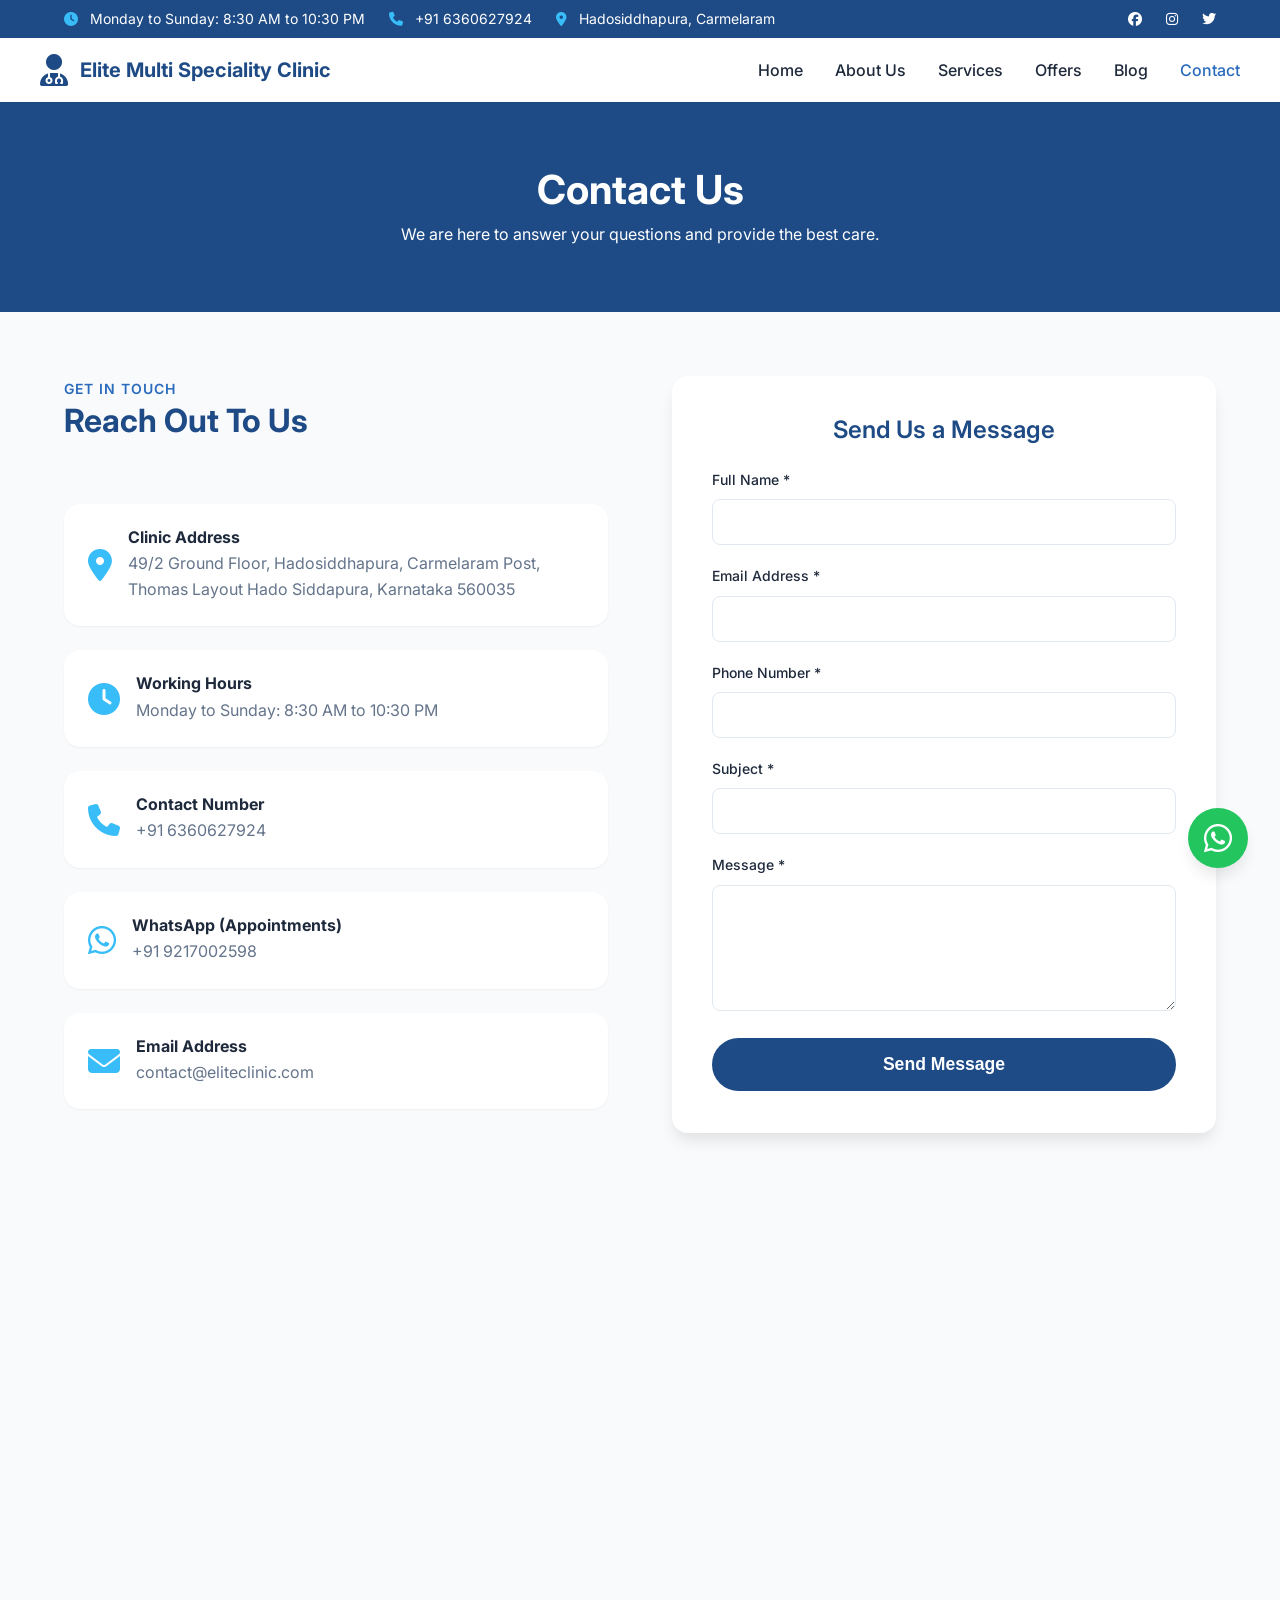
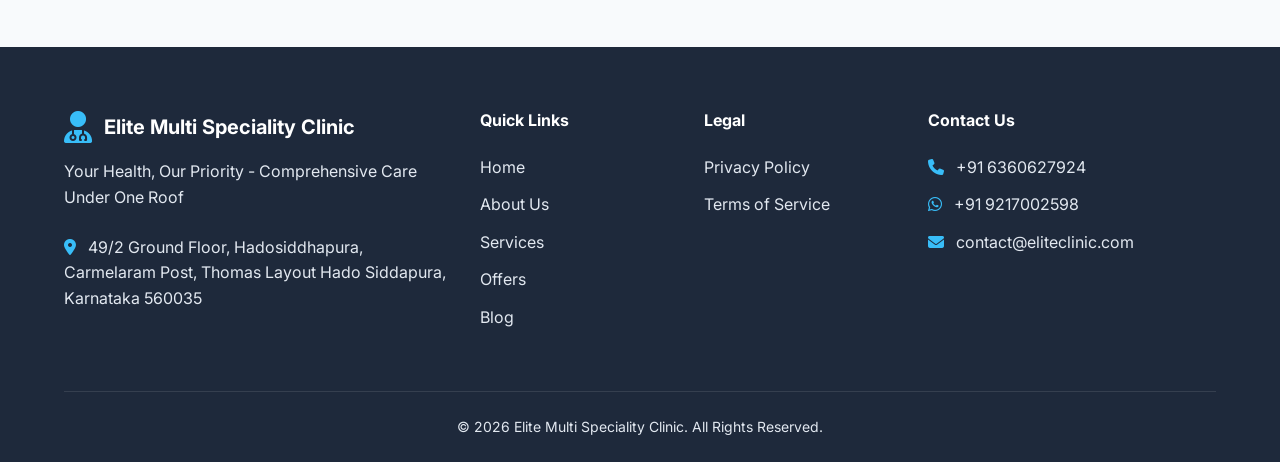
<file: contact.html>
<!DOCTYPE html>
<html lang="en">
<head>
    <meta charset="UTF-8">
    <meta name="viewport" content="width=device-width, initial-scale=1.0">
    <title>Contact Us | Elite Multi Speciality Clinic</title>
    <meta name="description" content="Contact Elite Multi Speciality Clinic in Hadosiddhapura, Carmelaram. Get directions, phone numbers, email, and book appointments easily.">
    
    <link href="https://fonts.googleapis.com/css2?family=Inter:wght@400;500;600;700&display=swap" rel="stylesheet">
    <link rel="stylesheet" href="https://cdnjs.cloudflare.com/ajax/libs/font-awesome/6.4.0/css/all.min.css">
    
    <link rel="stylesheet" href="style.css">
</head>
<body>

    <!-- Top Bar & Navbar (Same as index) -->
    <div class="top-bar">
        <div class="container">
            <div class="top-bar-info">
                <span><i class="fa-solid fa-clock"></i> <span data-config="timings"></span></span>
                <span><i class="fa-solid fa-phone"></i> <a href="#" class="phone-link" data-config="phone"></a></span>
                <span><i class="fa-solid fa-location-dot"></i> Hadosiddhapura, Carmelaram</span>
            </div>
            <div class="top-bar-social">
                <a href="#" aria-label="Facebook"><i class="fa-brands fa-facebook"></i></a>
                <a href="#" aria-label="Instagram"><i class="fa-brands fa-instagram"></i></a>
                <a href="#" aria-label="Twitter"><i class="fa-brands fa-twitter"></i></a>
            </div>
        </div>
    </div>

    <header>
        <div class="container navbar">
            <a href="index.html" class="logo">
                <i class="fa-solid fa-user-doctor"></i>
                <span data-config="clinicName"></span>
            </a>
            <div class="hamburger">
                <span></span>
                <span></span>
                <span></span>
            </div>
            <nav class="nav-links">
                <a href="index.html">Home</a>
                <a href="about.html">About Us</a>
                <a href="services.html">Services</a>
                <a href="offers.html">Offers</a>
                <a href="blogs.html">Blog</a>
                <a href="contact.html" class="active">Contact</a>
            </nav>
        </div>
    </header>

    <!-- Page Header -->
    <section class="page-header">
        <div class="container">
            <h1>Contact Us</h1>
            <p>We are here to answer your questions and provide the best care.</p>
        </div>
    </section>

    <!-- Contact Info & Form -->
    <section class="bg-light">
        <div class="container appointment-container">
            
            <div class="appointment-info" style="justify-content: flex-start; color: var(--text-dark);">
                <div class="section-title" style="text-align: left;">
                    <span>Get In Touch</span>
                    <h2 style="color: var(--primary-blue);">Reach Out To Us</h2>
                </div>
                
                <div class="info-card" style="background: var(--bg-white); box-shadow: var(--shadow-sm);">
                    <i class="fa-solid fa-location-dot"></i>
                    <div>
                        <h4 style="color: var(--text-dark);">Clinic Address</h4>
                        <p style="color: var(--text-light);" data-config="address"></p>
                    </div>
                </div>
                
                <div class="info-card" style="background: var(--bg-white); box-shadow: var(--shadow-sm);">
                    <i class="fa-solid fa-clock"></i>
                    <div>
                        <h4 style="color: var(--text-dark);">Working Hours</h4>
                        <p style="color: var(--text-light);" data-config="timings"></p>
                    </div>
                </div>
                
                <div class="info-card" style="background: var(--bg-white); box-shadow: var(--shadow-sm);">
                    <i class="fa-solid fa-phone"></i>
                    <div>
                        <h4 style="color: var(--text-dark);">Contact Number</h4>
                        <p style="color: var(--text-light);"><a href="#" class="phone-link" data-config="phone"></a></p>
                    </div>
                </div>

                <div class="info-card" style="background: var(--bg-white); box-shadow: var(--shadow-sm);">
                    <i class="fa-brands fa-whatsapp"></i>
                    <div>
                        <h4 style="color: var(--text-dark);">WhatsApp (Appointments)</h4>
                        <p style="color: var(--text-light);"><a href="#" class="whatsapp-link" data-config="whatsappDisplay"></a></p>
                    </div>
                </div>
                
                <div class="info-card" style="background: var(--bg-white); box-shadow: var(--shadow-sm);">
                    <i class="fa-solid fa-envelope"></i>
                    <div>
                        <h4 style="color: var(--text-dark);">Email Address</h4>
                        <p style="color: var(--text-light);"><a href="#" class="email-link" data-config="email"></a></p>
                    </div>
                </div>
            </div>
            
            <div class="appointment-form-wrapper">
                <h3 style="margin-bottom: 1.5rem; text-align: center;">Send Us a Message</h3>
                <form id="contact-form" onsubmit="event.preventDefault(); alert('Thank you for contacting us. We will get back to you shortly.'); this.reset();">
                    <div class="form-group">
                        <label for="contactName">Full Name *</label>
                        <input type="text" id="contactName" class="form-control" required>
                    </div>
                    
                    <div class="form-group">
                        <label for="contactEmail">Email Address *</label>
                        <input type="email" id="contactEmail" class="form-control" required>
                    </div>
                    
                    <div class="form-group">
                        <label for="contactPhone">Phone Number *</label>
                        <input type="tel" id="contactPhone" class="form-control" required pattern="[0-9]{10,12}">
                    </div>
                    
                    <div class="form-group">
                        <label for="contactSubject">Subject *</label>
                        <input type="text" id="contactSubject" class="form-control" required>
                    </div>
                    
                    <div class="form-group">
                        <label for="contactMessage">Message *</label>
                        <textarea id="contactMessage" class="form-control" required rows="5"></textarea>
                    </div>
                    
                    <button type="submit" class="btn btn-primary" style="width: 100%; border:none; font-size: 1.1rem; padding: 1rem;">
                        Send Message
                    </button>
                </form>
            </div>
            
        </div>
    </section>

    <!-- Google Map Embed -->
    <section style="padding: 0;">
        <iframe data-config="mapEmbedUrl" width="100%" height="450" style="border:0; display:block;" allowfullscreen="" loading="lazy" referrerpolicy="no-referrer-when-downgrade"></iframe>
    </section>

    <!-- Footer -->
    <footer>
        <div class="container">
            <div class="footer-grid">
                <div class="footer-col">
                    <a href="index.html" class="footer-logo">
                        <i class="fa-solid fa-user-doctor"></i>
                        <span data-config="clinicName"></span>
                    </a>
                    <p data-config="tagline" style="margin-bottom: 1.5rem;"></p>
                    <p><i class="fa-solid fa-location-dot" style="color: var(--accent-green); margin-right: 0.5rem;"></i> <span data-config="address"></span></p>
                </div>
                
                <div class="footer-col">
                    <h4>Quick Links</h4>
                    <ul class="footer-links">
                        <li><a href="index.html">Home</a></li>
                        <li><a href="about.html">About Us</a></li>
                        <li><a href="services.html">Services</a></li>
                        <li><a href="offers.html">Offers</a></li>
                        <li><a href="blogs.html">Blog</a></li>
                    </ul>
                </div>
                
                <div class="footer-col">
                    <h4>Legal</h4>
                    <ul class="footer-links">
                        <li><a href="privacy-policy.html">Privacy Policy</a></li>
                        <li><a href="#">Terms of Service</a></li>
                    </ul>
                </div>
                
                <div class="footer-col">
                    <h4>Contact Us</h4>
                    <ul class="footer-links">
                        <li><a href="#" class="phone-link"><i class="fa-solid fa-phone" style="color: var(--accent-green); margin-right: 0.5rem;"></i> <span data-config="phone"></span></a></li>
                        <li><a href="#" class="whatsapp-link"><i class="fa-brands fa-whatsapp" style="color: var(--accent-green); margin-right: 0.5rem;"></i> <span data-config="whatsappDisplay"></span></a></li>
                        <li><a href="#" class="email-link"><i class="fa-solid fa-envelope" style="color: var(--accent-green); margin-right: 0.5rem;"></i> <span data-config="email"></span></a></li>
                    </ul>
                </div>
            </div>
            <div class="footer-bottom">
                <p>&copy; <span id="current-year"></span> <span data-config="clinicName"></span>. All Rights Reserved.</p>
            </div>
        </div>
    </footer>

    <!-- Floating WhatsApp -->
    <a href="#" class="floating-whatsapp whatsapp-link" aria-label="Chat on WhatsApp" data-no-text="true">
        <i class="fa-brands fa-whatsapp"></i>
    </a>

    <!-- Scripts -->
    <script src="script.js"></script>
</body>
</html>
</file>
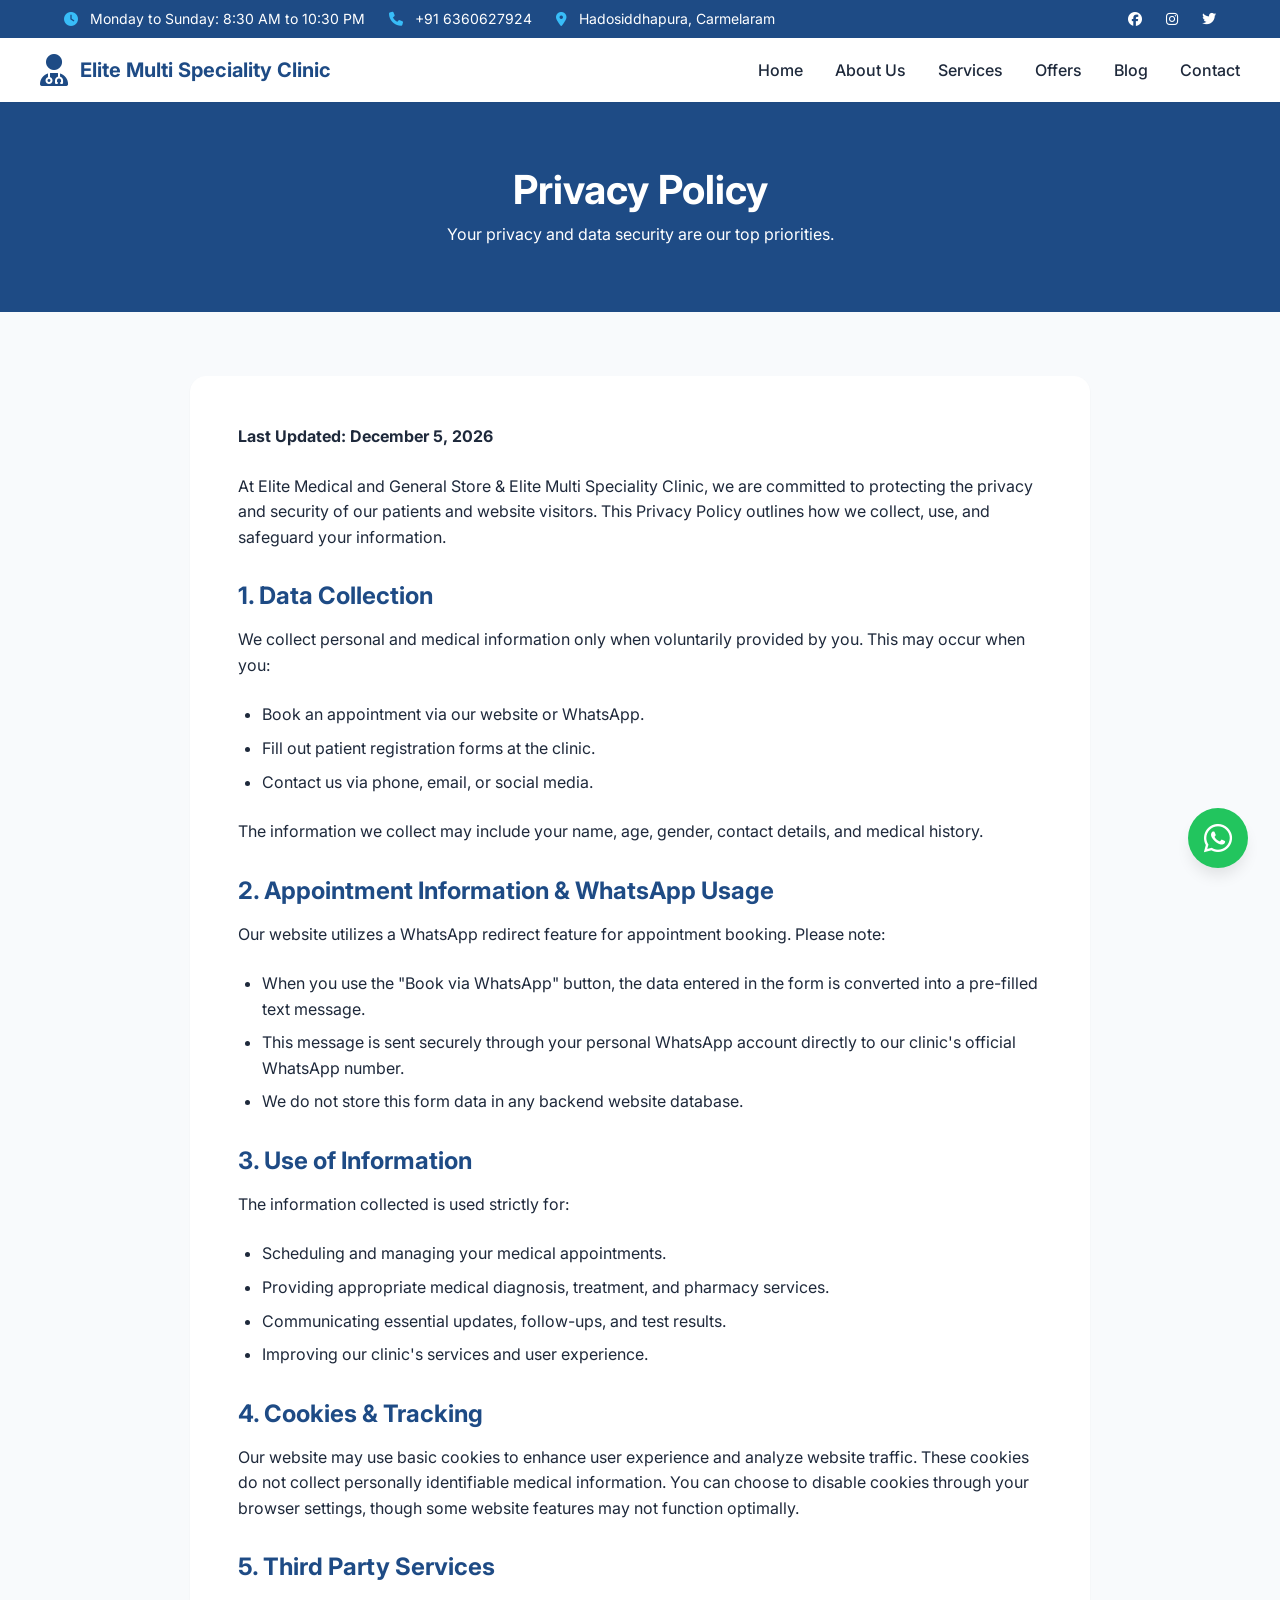
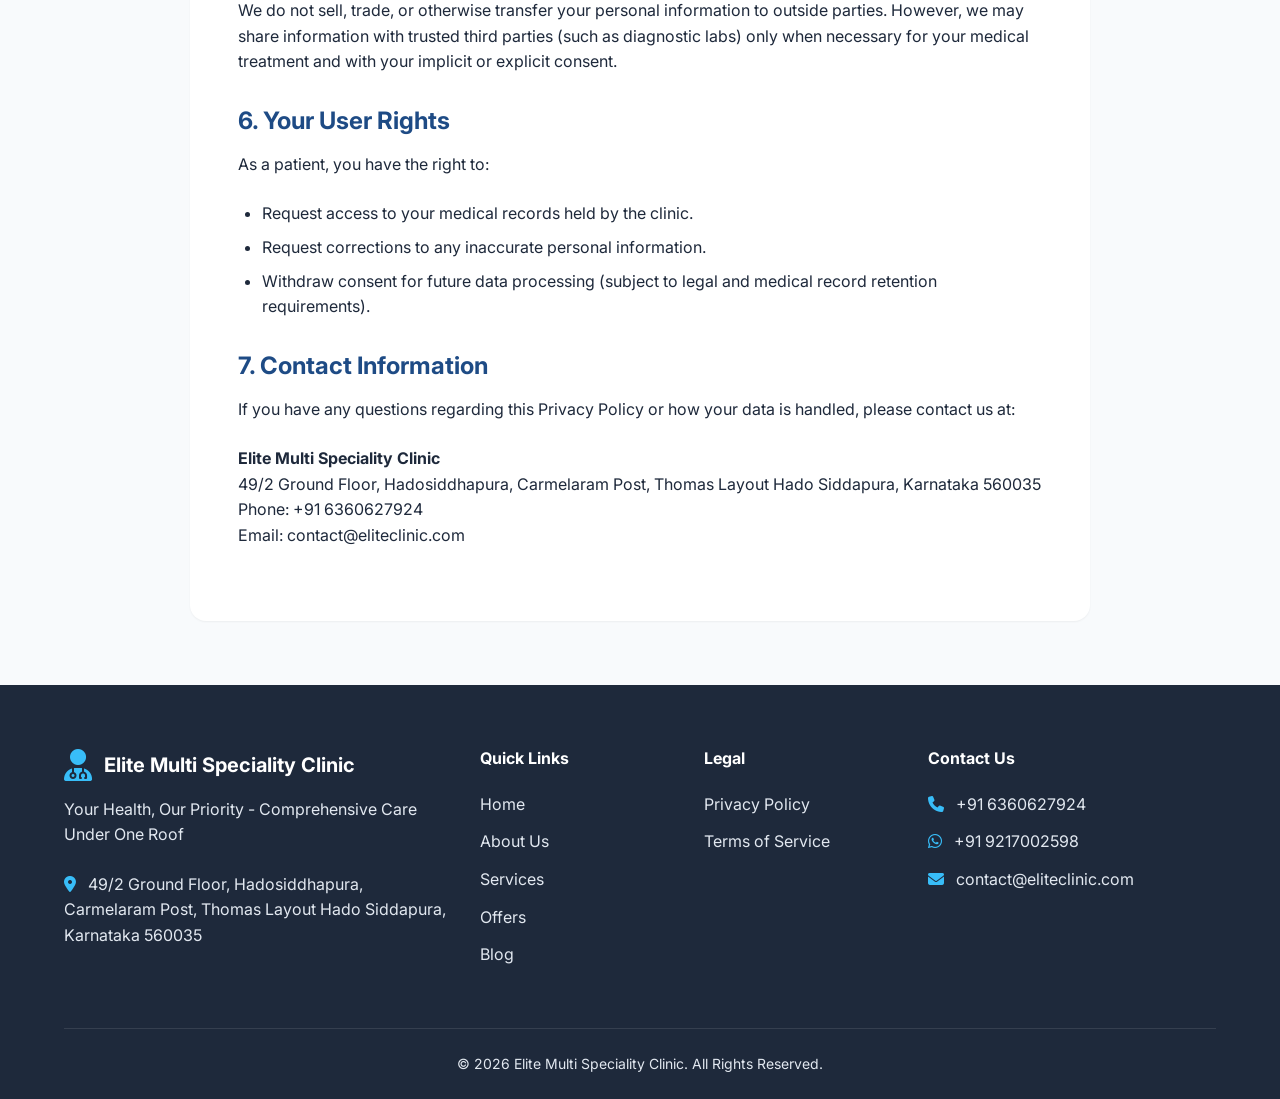
<file: privacy-policy.html>
<!DOCTYPE html>
<html lang="en">
<head>
    <meta charset="UTF-8">
    <meta name="viewport" content="width=device-width, initial-scale=1.0">
    <title>Privacy Policy | Elite Multi Speciality Clinic</title>
    <meta name="description" content="Privacy Policy for Elite Multi Speciality Clinic detailing how we collect, use, and protect your medical and personal data.">
    
    <link href="https://fonts.googleapis.com/css2?family=Inter:wght@400;500;600;700&display=swap" rel="stylesheet">
    <link rel="stylesheet" href="https://cdnjs.cloudflare.com/ajax/libs/font-awesome/6.4.0/css/all.min.css">
    
    <link rel="stylesheet" href="style.css">
    <style>
        .policy-content {
            background: var(--bg-white);
            padding: 3rem;
            border-radius: 1rem;
            box-shadow: var(--shadow-sm);
            max-width: 900px;
            margin: 0 auto;
        }
        
        .policy-content h2 {
            margin-top: 2rem;
            margin-bottom: 1rem;
            font-size: 1.5rem;
            color: var(--primary-blue);
        }
        
        .policy-content p, .policy-content ul {
            margin-bottom: 1.5rem;
            color: var(--text-dark);
        }
        
        .policy-content ul {
            padding-left: 1.5rem;
        }
        
        .policy-content li {
            margin-bottom: 0.5rem;
            list-style-type: disc;
        }
    </style>
</head>
<body>

    <!-- Top Bar & Navbar (Same as index) -->
    <div class="top-bar">
        <div class="container">
            <div class="top-bar-info">
                <span><i class="fa-solid fa-clock"></i> <span data-config="timings"></span></span>
                <span><i class="fa-solid fa-phone"></i> <a href="#" class="phone-link" data-config="phone"></a></span>
                <span><i class="fa-solid fa-location-dot"></i> Hadosiddhapura, Carmelaram</span>
            </div>
            <div class="top-bar-social">
                <a href="#" aria-label="Facebook"><i class="fa-brands fa-facebook"></i></a>
                <a href="#" aria-label="Instagram"><i class="fa-brands fa-instagram"></i></a>
                <a href="#" aria-label="Twitter"><i class="fa-brands fa-twitter"></i></a>
            </div>
        </div>
    </div>

    <header>
        <div class="container navbar">
            <a href="index.html" class="logo">
                <i class="fa-solid fa-user-doctor"></i>
                <span data-config="clinicName"></span>
            </a>
            <div class="hamburger">
                <span></span>
                <span></span>
                <span></span>
            </div>
            <nav class="nav-links">
                <a href="index.html">Home</a>
                <a href="about.html">About Us</a>
                <a href="services.html">Services</a>
                <a href="offers.html">Offers</a>
                <a href="blogs.html">Blog</a>
                <a href="contact.html">Contact</a>
            </nav>
        </div>
    </header>

    <!-- Page Header -->
    <section class="page-header">
        <div class="container">
            <h1>Privacy Policy</h1>
            <p>Your privacy and data security are our top priorities.</p>
        </div>
    </section>

    <!-- Policy Content -->
    <section class="bg-light">
        <div class="container">
            <div class="policy-content">
                <p><strong>Last Updated: <span id="policy-date"></span></strong></p>
                <p>At Elite Medical and General Store & Elite Multi Speciality Clinic, we are committed to protecting the privacy and security of our patients and website visitors. This Privacy Policy outlines how we collect, use, and safeguard your information.</p>

                <h2>1. Data Collection</h2>
                <p>We collect personal and medical information only when voluntarily provided by you. This may occur when you:</p>
                <ul>
                    <li>Book an appointment via our website or WhatsApp.</li>
                    <li>Fill out patient registration forms at the clinic.</li>
                    <li>Contact us via phone, email, or social media.</li>
                </ul>
                <p>The information we collect may include your name, age, gender, contact details, and medical history.</p>

                <h2>2. Appointment Information & WhatsApp Usage</h2>
                <p>Our website utilizes a WhatsApp redirect feature for appointment booking. Please note:</p>
                <ul>
                    <li>When you use the "Book via WhatsApp" button, the data entered in the form is converted into a pre-filled text message.</li>
                    <li>This message is sent securely through your personal WhatsApp account directly to our clinic's official WhatsApp number.</li>
                    <li>We do not store this form data in any backend website database.</li>
                </ul>

                <h2>3. Use of Information</h2>
                <p>The information collected is used strictly for:</p>
                <ul>
                    <li>Scheduling and managing your medical appointments.</li>
                    <li>Providing appropriate medical diagnosis, treatment, and pharmacy services.</li>
                    <li>Communicating essential updates, follow-ups, and test results.</li>
                    <li>Improving our clinic's services and user experience.</li>
                </ul>

                <h2>4. Cookies & Tracking</h2>
                <p>Our website may use basic cookies to enhance user experience and analyze website traffic. These cookies do not collect personally identifiable medical information. You can choose to disable cookies through your browser settings, though some website features may not function optimally.</p>

                <h2>5. Third Party Services</h2>
                <p>We do not sell, trade, or otherwise transfer your personal information to outside parties. However, we may share information with trusted third parties (such as diagnostic labs) only when necessary for your medical treatment and with your implicit or explicit consent.</p>

                <h2>6. Your User Rights</h2>
                <p>As a patient, you have the right to:</p>
                <ul>
                    <li>Request access to your medical records held by the clinic.</li>
                    <li>Request corrections to any inaccurate personal information.</li>
                    <li>Withdraw consent for future data processing (subject to legal and medical record retention requirements).</li>
                </ul>

                <h2>7. Contact Information</h2>
                <p>If you have any questions regarding this Privacy Policy or how your data is handled, please contact us at:</p>
                <p>
                    <strong><span data-config="clinicName"></span></strong><br>
                    <span data-config="address"></span><br>
                    Phone: <span data-config="phone"></span><br>
                    Email: <span data-config="email"></span>
                </p>
            </div>
        </div>
    </section>

    <!-- Footer -->
    <footer>
        <div class="container">
            <div class="footer-grid">
                <div class="footer-col">
                    <a href="index.html" class="footer-logo">
                        <i class="fa-solid fa-user-doctor"></i>
                        <span data-config="clinicName"></span>
                    </a>
                    <p data-config="tagline" style="margin-bottom: 1.5rem;"></p>
                    <p><i class="fa-solid fa-location-dot" style="color: var(--accent-green); margin-right: 0.5rem;"></i> <span data-config="address"></span></p>
                </div>
                
                <div class="footer-col">
                    <h4>Quick Links</h4>
                    <ul class="footer-links">
                        <li><a href="index.html">Home</a></li>
                        <li><a href="about.html">About Us</a></li>
                        <li><a href="services.html">Services</a></li>
                        <li><a href="offers.html">Offers</a></li>
                        <li><a href="blogs.html">Blog</a></li>
                    </ul>
                </div>
                
                <div class="footer-col">
                    <h4>Legal</h4>
                    <ul class="footer-links">
                        <li><a href="privacy-policy.html">Privacy Policy</a></li>
                        <li><a href="#">Terms of Service</a></li>
                    </ul>
                </div>
                
                <div class="footer-col">
                    <h4>Contact Us</h4>
                    <ul class="footer-links">
                        <li><a href="#" class="phone-link"><i class="fa-solid fa-phone" style="color: var(--accent-green); margin-right: 0.5rem;"></i> <span data-config="phone"></span></a></li>
                        <li><a href="#" class="whatsapp-link"><i class="fa-brands fa-whatsapp" style="color: var(--accent-green); margin-right: 0.5rem;"></i> <span data-config="whatsappDisplay"></span></a></li>
                        <li><a href="#" class="email-link"><i class="fa-solid fa-envelope" style="color: var(--accent-green); margin-right: 0.5rem;"></i> <span data-config="email"></span></a></li>
                    </ul>
                </div>
            </div>
            <div class="footer-bottom">
                <p>&copy; <span id="current-year"></span> <span data-config="clinicName"></span>. All Rights Reserved.</p>
            </div>
        </div>
    </footer>

    <!-- Floating WhatsApp -->
    <a href="#" class="floating-whatsapp whatsapp-link" aria-label="Chat on WhatsApp" data-no-text="true">
        <i class="fa-brands fa-whatsapp"></i>
    </a>

    <!-- Scripts -->
    <script src="script.js"></script>
    <script>
        document.getElementById('policy-date').textContent = new Date().toLocaleDateString('en-US', { year: 'numeric', month: 'long', day: 'numeric' });
    </script>
</body>
</html>
</file>
<file: style.css>
/* ==========================================================================
   CSS Variables & Resets
   ========================================================================== */
   :root {
    /* Color Palette */
    --primary-blue: #1e4b85;      /* Deep Trust Blue */
    --secondary-blue: #2a6bbd;    /* Bright Medical Blue */
    --accent-green: #38bdf8;      /* Light Blue Accent */
    --light-green: #d1fae5;       /* Very light green for backgrounds */
    --success-green: #22c55e;     /* WhatsApp/Success Green */
    
    --text-dark: #1e293b;
    --text-light: #64748b;
    --bg-white: #ffffff;
    --bg-light: #f8fafc;
    --border-color: #e2e8f0;

    /* Typography */
    --font-primary: 'Inter', system-ui, -apple-system, sans-serif;
    
    /* Shadows */
    --shadow-sm: 0 1px 2px 0 rgb(0 0 0 / 0.05);
    --shadow-md: 0 4px 6px -1px rgb(0 0 0 / 0.1);
    --shadow-lg: 0 10px 15px -3px rgb(0 0 0 / 0.1);
    
    /* Transitions */
    --transition-fast: 0.2s ease;
    --transition-normal: 0.3s ease;
}

* {
    margin: 0;
    padding: 0;
    box-sizing: border-box;
}

html {
    scroll-behavior: smooth;
    overflow-x: hidden;
}

body {
    font-family: var(--font-primary);
    color: var(--text-dark);
    background-color: var(--bg-light);
    line-height: 1.6;
    overflow-x: hidden;
    width: 100%;
    position: relative;
}

a {
    text-decoration: none;
    color: inherit;
    transition: color var(--transition-fast);
}

ul {
    list-style: none;
}

img {
    max-width: 100%;
    height: auto;
    display: block;
}

/* ==========================================================================
   Typography
   ========================================================================== */
h1, h2, h3, h4, h5, h6 {
    line-height: 1.2;
    margin-bottom: 1rem;
    color: var(--primary-blue);
}

h1 { font-size: 2.5rem; font-weight: 700; }
h2 { font-size: 2rem; font-weight: 700; }
h3 { font-size: 1.5rem; font-weight: 600; }

.section-title {
    text-align: center;
    margin-bottom: 3rem;
}

.section-title span {
    color: var(--secondary-blue);
    font-size: 0.875rem;
    font-weight: 600;
    text-transform: uppercase;
    letter-spacing: 1px;
}

/* ==========================================================================
   Buttons
   ========================================================================== */
.btn {
    display: inline-block;
    padding: 0.75rem 1.5rem;
    border-radius: 50px;
    font-weight: 600;
    text-align: center;
    cursor: pointer;
    transition: all var(--transition-normal);
    border: 2px solid transparent;
}

.btn-primary {
    background-color: var(--primary-blue);
    color: var(--bg-white);
}

.btn-primary:hover {
    background-color: var(--secondary-blue);
    transform: translateY(-2px);
    box-shadow: var(--shadow-md);
}

.btn-outline {
    background-color: transparent;
    border-color: var(--primary-blue);
    color: var(--primary-blue);
}

.btn-outline:hover {
    background-color: var(--primary-blue);
    color: var(--bg-white);
}

.btn-whatsapp {
    background-color: var(--success-green);
    color: var(--bg-white);
}

.btn-whatsapp:hover {
    background-color: #16a34a;
    transform: translateY(-2px);
    box-shadow: var(--shadow-md);
}

/* ==========================================================================
   Layout Containers
   ========================================================================== */
.container {
    width: 100%;
    max-width: 1200px;
    margin: 0 auto;
    padding: 0 1.5rem;
}

section {
    padding: 4rem 0;
}

/* ==========================================================================
   Header & Navigation
   ========================================================================== */
header {
    background-color: var(--bg-white);
    box-shadow: var(--shadow-sm);
    position: sticky;
    top: 0;
    z-index: 1000;
}

.top-bar {
    background-color: var(--primary-blue);
    color: var(--bg-white);
    padding: 0.5rem 0;
    font-size: 0.875rem;
}

.top-bar .container {
    display: flex;
    justify-content: space-between;
    align-items: center;
}

.top-bar-info, .top-bar-social {
    display: flex;
    gap: 1.5rem;
}

.top-bar-info i {
    margin-right: 0.5rem;
    color: var(--accent-green);
}

.top-bar-social a:hover {
    color: var(--accent-green);
}

.navbar {
    display: flex;
    justify-content: space-between;
    align-items: center;
    padding: 1rem 0;
}

.logo {
    display: flex;
    align-items: center;
    gap: 0.75rem;
}

.logo i {
    font-size: 2rem;
    color: var(--primary-blue);
}

.logo span {
    font-size: 1.25rem;
    font-weight: 700;
    color: var(--primary-blue);
    line-height: 1.1;
}

.nav-links {
    display: flex;
    gap: 2rem;
}

.nav-links a {
    font-weight: 500;
    color: var(--text-dark);
}

.nav-links a:hover, .nav-links a.active {
    color: var(--secondary-blue);
}

.hamburger {
    display: none;
    flex-direction: column;
    gap: 5px;
    cursor: pointer;
}

.hamburger span {
    width: 25px;
    height: 3px;
    background-color: var(--primary-blue);
    transition: var(--transition-fast);
}

/* ==========================================================================
   Hero Section
   ========================================================================== */
.hero {
    background: linear-gradient(to right, rgba(255, 255, 255, 0.95), rgba(255, 255, 255, 0.7)), url('https://images.unsplash.com/photo-1519494026892-80bbd2d6fd0d?auto=format&fit=crop&q=80&w=2000') no-repeat center center/cover;
    padding: 8rem 0;
    position: relative;
}

.hero-content {
    max-width: 600px;
}

.hero p {
    font-size: 1.125rem;
    color: var(--text-light);
    margin-bottom: 2rem;
}

.hero-btns {
    display: flex;
    gap: 1rem;
    flex-wrap: wrap;
}

/* ==========================================================================
   About Preview
   ========================================================================== */
.about-grid {
    display: grid;
    grid-template-columns: 1fr 1fr;
    gap: 4rem;
    align-items: center;
}

.about-image {
    position: relative;
    border-radius: 1rem;
    box-shadow: var(--shadow-lg);
}

.about-image img {
    width: 100%;
    border-radius: 1rem;
    display: block;
}

.experience-badge {
    position: absolute;
    bottom: -2rem;
    right: 2rem;
    background-color: var(--primary-blue);
    color: var(--bg-white);
    padding: 1.5rem;
    border-radius: 1rem;
    text-align: center;
    box-shadow: var(--shadow-md);
}

.experience-badge span {
    display: block;
    font-size: 2rem;
    font-weight: 700;
}

.about-text ul {
    margin: 1.5rem 0;
}

.about-text li {
    display: flex;
    align-items: center;
    gap: 0.5rem;
    margin-bottom: 0.5rem;
}

.about-text li i {
    color: var(--success-green);
}

/* ==========================================================================
   Services Cards
   ========================================================================== */
.services-grid {
    display: grid;
    grid-template-columns: repeat(auto-fit, minmax(min(100%, 280px), 1fr));
    gap: 2rem;
}

.service-card {
    background-color: var(--bg-white);
    border-radius: 1rem;
    overflow: hidden;
    box-shadow: var(--shadow-sm);
    transition: var(--transition-normal);
}

.service-card:hover {
    transform: translateY(-5px);
    box-shadow: var(--shadow-lg);
}

.service-img {
    height: 200px;
    background-color: #eee;
}

.service-img img {
    width: 100%;
    height: 100%;
    object-fit: cover;
}

.service-content {
    padding: 1.5rem;
}

.service-icon {
    width: 50px;
    height: 50px;
    background-color: var(--light-green);
    color: var(--primary-blue);
    border-radius: 50%;
    display: flex;
    align-items: center;
    justify-content: center;
    font-size: 1.5rem;
    margin-top: -40px;
    margin-bottom: 1rem;
    position: relative;
    z-index: 1;
    border: 3px solid var(--bg-white);
}

.service-content ul {
    margin: 1rem 0;
    font-size: 0.875rem;
    color: var(--text-light);
}

.service-content li::before {
    content: "✓";
    color: var(--success-green);
    margin-right: 0.5rem;
}

/* ==========================================================================
   Why Choose Us
   ========================================================================== */
.features-grid {
    display: grid;
    grid-template-columns: repeat(auto-fit, minmax(min(100%, 250px), 1fr));
    gap: 2rem;
}

.feature-item {
    text-align: center;
    padding: 2rem;
    background: var(--bg-white);
    border-radius: 1rem;
    box-shadow: var(--shadow-sm);
}

.feature-icon {
    font-size: 3rem;
    color: var(--secondary-blue);
    margin-bottom: 1rem;
}

/* ==========================================================================
   Appointment Form Section
   ========================================================================== */
.appointment-section {
    background-color: var(--primary-blue);
    color: var(--bg-white);
}

.appointment-section h2 {
    color: var(--bg-white);
}

.appointment-container {
    display: grid;
    grid-template-columns: 1fr 1fr;
    gap: 4rem;
}

.appointment-form-wrapper {
    background-color: var(--bg-white);
    padding: 2.5rem;
    border-radius: 1rem;
    color: var(--text-dark);
    box-shadow: var(--shadow-lg);
}

.form-group {
    margin-bottom: 1.25rem;
}

.form-row {
    display: grid;
    grid-template-columns: 1fr 1fr;
    gap: 1rem;
}

.form-group label {
    display: block;
    margin-bottom: 0.5rem;
    font-weight: 500;
    font-size: 0.875rem;
}

.form-control {
    width: 100%;
    padding: 0.75rem 1rem;
    border: 1px solid var(--border-color);
    border-radius: 0.5rem;
    font-family: inherit;
    font-size: 1rem;
    transition: border-color var(--transition-fast);
}

.form-control:focus {
    outline: none;
    border-color: var(--secondary-blue);
}

textarea.form-control {
    resize: vertical;
    min-height: 100px;
}

.appointment-info {
    display: flex;
    flex-direction: column;
    justify-content: center;
}

.info-card {
    background: rgba(255, 255, 255, 0.1);
    padding: 1.5rem;
    border-radius: 1rem;
    margin-bottom: 1.5rem;
    display: flex;
    align-items: center;
    gap: 1rem;
}

.info-card i {
    font-size: 2rem;
    color: var(--accent-green);
}

.info-card h4 {
    margin-bottom: 0.25rem;
    color: var(--bg-white);
}

.info-card p {
    color: #e2e8f0;
}

/* ==========================================================================
   Testimonials
   ========================================================================== */
.testimonial-grid {
    display: grid;
    grid-template-columns: repeat(auto-fit, minmax(min(100%, 300px), 1fr));
    gap: 2rem;
}

.testimonial-card {
    background: var(--bg-white);
    padding: 2rem;
    border-radius: 1rem;
    box-shadow: var(--shadow-sm);
}

.stars {
    color: #fbbf24;
    margin-bottom: 1rem;
}

/* ==========================================================================
   Footer
   ========================================================================== */
footer {
    background-color: var(--text-dark);
    color: #e2e8f0;
    padding: 4rem 0 0 0;
}

.footer-grid {
    display: grid;
    grid-template-columns: 2fr 1fr 1fr 1.5fr;
    gap: 2rem;
    margin-bottom: 3rem;
}

.footer-logo {
    display: flex;
    align-items: center;
    gap: 0.75rem;
    margin-bottom: 1rem;
}

.footer-logo i {
    font-size: 2rem;
    color: var(--accent-green);
}

.footer-logo span {
    font-size: 1.25rem;
    font-weight: 700;
    color: var(--bg-white);
}

.footer-col h4 {
    color: var(--bg-white);
    margin-bottom: 1.5rem;
}

.footer-links li {
    margin-bottom: 0.75rem;
}

.footer-links a:hover {
    color: var(--accent-green);
}

.footer-bottom {
    border-top: 1px solid rgba(255, 255, 255, 0.1);
    padding: 1.5rem 0;
    text-align: center;
    font-size: 0.875rem;
}

/* ==========================================================================
   Floating WhatsApp Button
   ========================================================================== */
.floating-whatsapp {
    position: fixed;
    bottom: 2rem;
    right: 2rem;
    background-color: var(--success-green);
    color: white;
    width: 60px;
    height: 60px;
    border-radius: 50%;
    display: flex;
    align-items: center;
    justify-content: center;
    font-size: 2rem;
    box-shadow: var(--shadow-lg);
    z-index: 1000;
    transition: var(--transition-normal);
}

.floating-whatsapp:hover {
    transform: scale(1.1);
    color: white;
}

/* ==========================================================================
   Page Headers (About, Services, etc)
   ========================================================================== */
.page-header {
    background-color: var(--primary-blue);
    color: white;
    padding: 4rem 0;
    text-align: center;
}

.page-header h1 {
    color: white;
    margin-bottom: 0.5rem;
}

/* ==========================================================================
   Blog & Offers Pages
   ========================================================================== */
.blog-card, .offer-card {
    background: var(--bg-white);
    border-radius: 1rem;
    overflow: hidden;
    box-shadow: var(--shadow-sm);
}
.blog-content, .offer-content {
    padding: 1.5rem;
}
.offer-card {
    border: 2px solid var(--accent-green);
}
.offer-badge {
    background: var(--success-green);
    color: white;
    padding: 0.25rem 0.5rem;
    border-radius: 0.25rem;
    font-size: 0.875rem;
    font-weight: 600;
    display: inline-block;
    margin-bottom: 1rem;
}

/* ==========================================================================
   Media Queries
   ========================================================================== */
@media (max-width: 992px) {
    .about-grid, .appointment-container {
        grid-template-columns: 1fr;
    }
    
    .footer-grid {
        grid-template-columns: 1fr 1fr;
    }
}

@media (max-width: 768px) {
    .top-bar {
        display: none;
    }

    .hamburger {
        display: flex;
        padding: 0.5rem;
    }

    .nav-links {
        position: absolute;
        top: 100%;
        left: 0;
        width: 100%;
        background-color: var(--bg-white);
        flex-direction: column;
        gap: 0;
        box-shadow: var(--shadow-md);
        display: none;
        z-index: 999;
    }

    .nav-links.active {
        display: flex;
    }

    .nav-links a {
        padding: 1rem 1.5rem;
        border-bottom: 1px solid var(--border-color);
        display: block;
    }

    h1 { font-size: 1.75rem; }
    h2 { font-size: 1.5rem; }
    
    .hero {
        padding: 3rem 0;
        text-align: center;
    }

    .hero-btns {
        flex-direction: column;
        align-items: center;
        width: 100%;
    }
    
    .hero-btns .btn {
        width: 100%;
        max-width: 320px;
    }
    
    .footer-grid {
        grid-template-columns: 1fr;
    }
}

@media (max-width: 480px) {
    .form-row {
        grid-template-columns: 1fr;
    }
}
</file>
